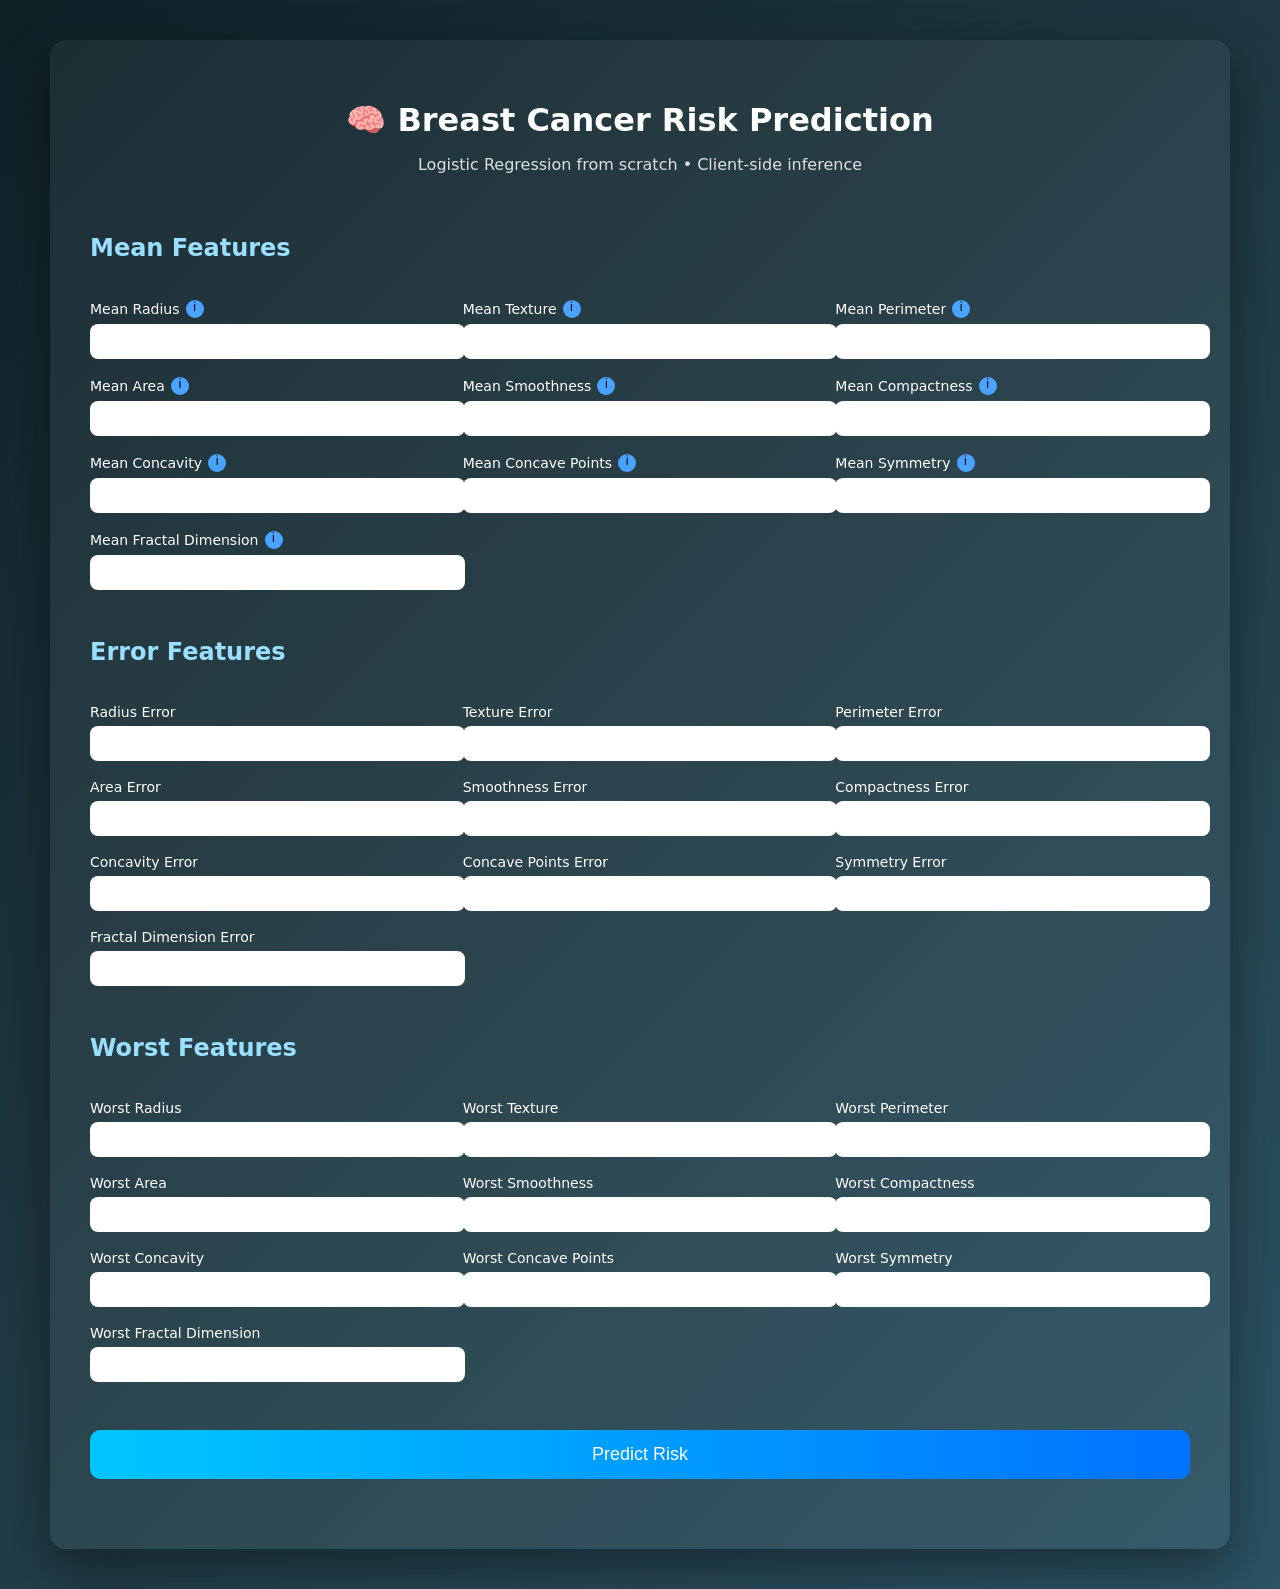
<file: index.html>
<!DOCTYPE html>
<html lang="en">
<head>
  <meta charset="UTF-8">
  <title>Breast Cancer Risk Prediction</title>
  <link rel="stylesheet" href="style.css">
</head>
<body>

<div class="container">
  <h1>🧠 Breast Cancer Risk Prediction</h1>
  <p class="subtitle">
    Logistic Regression from scratch • Client-side inference
  </p>

  <form id="predict-form" class="grid">

    <!-- ===== MEAN FEATURES ===== -->
    <h2>Mean Features</h2>

    <div class="field">
      <label>
        Mean Radius
        <span class="info" data-tooltip="Average distance from the center to the tumor boundary.">i</span>
      </label>
      <input type="number" step="any" name="mean_radius" required>
    </div>

    <div class="field">
      <label>
        Mean Texture
        <span class="info" data-tooltip="Standard deviation of gray-scale values.">i</span>
      </label>
      <input type="number" step="any" name="mean_texture" required>
    </div>

    <div class="field">
      <label>
        Mean Perimeter
        <span class="info" data-tooltip="Mean size of the tumor perimeter.">i</span>
      </label>
      <input type="number" step="any" name="mean_perimeter" required>
    </div>

    <div class="field">
      <label>
        Mean Area
        <span class="info" data-tooltip="Mean area of the tumor.">i</span>
      </label>
      <input type="number" step="any" name="mean_area" required>
    </div>

    <div class="field">
      <label>
        Mean Smoothness
        <span class="info" data-tooltip="Local variation in radius lengths.">i</span>
      </label>
      <input type="number" step="any" name="mean_smoothness" required>
    </div>

    <div class="field">
      <label>
        Mean Compactness
        <span class="info" data-tooltip="(Perimeter² / Area − 1). Measures compactness.">i</span>
      </label>
      <input type="number" step="any" name="mean_compactness" required>
    </div>

    <div class="field">
      <label>
        Mean Concavity
        <span class="info" data-tooltip="Severity of concave portions of the contour.">i</span>
      </label>
      <input type="number" step="any" name="mean_concavity" required>
    </div>

    <div class="field">
      <label>
        Mean Concave Points
        <span class="info" data-tooltip="Number of concave portions of the contour.">i</span>
      </label>
      <input type="number" step="any" name="mean_concave_points" required>
    </div>

    <div class="field">
      <label>
        Mean Symmetry
        <span class="info" data-tooltip="Symmetry of the tumor shape.">i</span>
      </label>
      <input type="number" step="any" name="mean_symmetry" required>
    </div>

    <div class="field">
      <label>
        Mean Fractal Dimension
        <span class="info" data-tooltip="Complexity of the tumor boundary.">i</span>
      </label>
      <input type="number" step="any" name="mean_fractal_dimension" required>
    </div>

    <!-- ===== ERROR FEATURES ===== -->
    <h2>Error Features</h2>

    <div class="field"><label>Radius Error</label><input type="number" step="any" name="radius_error" required></div>
    <div class="field"><label>Texture Error</label><input type="number" step="any" name="texture_error" required></div>
    <div class="field"><label>Perimeter Error</label><input type="number" step="any" name="perimeter_error" required></div>
    <div class="field"><label>Area Error</label><input type="number" step="any" name="area_error" required></div>
    <div class="field"><label>Smoothness Error</label><input type="number" step="any" name="smoothness_error" required></div>
    <div class="field"><label>Compactness Error</label><input type="number" step="any" name="compactness_error" required></div>
    <div class="field"><label>Concavity Error</label><input type="number" step="any" name="concavity_error" required></div>
    <div class="field"><label>Concave Points Error</label><input type="number" step="any" name="concave_points_error" required></div>
    <div class="field"><label>Symmetry Error</label><input type="number" step="any" name="symmetry_error" required></div>
    <div class="field"><label>Fractal Dimension Error</label><input type="number" step="any" name="fractal_dimension_error" required></div>

    <!-- ===== WORST FEATURES ===== -->
    <h2>Worst Features</h2>

    <div class="field"><label>Worst Radius</label><input type="number" step="any" name="worst_radius" required></div>
    <div class="field"><label>Worst Texture</label><input type="number" step="any" name="worst_texture" required></div>
    <div class="field"><label>Worst Perimeter</label><input type="number" step="any" name="worst_perimeter" required></div>
    <div class="field"><label>Worst Area</label><input type="number" step="any" name="worst_area" required></div>
    <div class="field"><label>Worst Smoothness</label><input type="number" step="any" name="worst_smoothness" required></div>
    <div class="field"><label>Worst Compactness</label><input type="number" step="any" name="worst_compactness" required></div>
    <div class="field"><label>Worst Concavity</label><input type="number" step="any" name="worst_concavity" required></div>
    <div class="field"><label>Worst Concave Points</label><input type="number" step="any" name="worst_concave_points" required></div>
    <div class="field"><label>Worst Symmetry</label><input type="number" step="any" name="worst_symmetry" required></div>
    <div class="field"><label>Worst Fractal Dimension</label><input type="number" step="any" name="worst_fractal_dimension" required></div>

    <button type="submit" class="btn">Predict Risk</button>
  </form>

  <div id="result"></div>
</div>

<script src="script.js"></script>
</body>
</html>
</file>
<file: style.css>
body {
  font-family: Inter, system-ui, sans-serif;
  background: linear-gradient(135deg, #0f2027, #203a43, #2c5364);
  color: #fff;
  margin: 0;
  padding: 40px;
}

.container {
  max-width: 1100px;
  margin: auto;
  background: rgba(255,255,255,0.05);
  border-radius: 16px;
  padding: 40px;
  box-shadow: 0 20px 50px rgba(0,0,0,0.4);
}

h1 {
  text-align: center;
  margin-bottom: 10px;
}

.subtitle {
  text-align: center;
  opacity: 0.85;
  margin-bottom: 30px;
}

h2 {
  grid-column: span 3;
  margin-top: 30px;
  color: #9adfff;
}

.grid {
  display: grid;
  grid-template-columns: repeat(3, 1fr);
  gap: 18px;
}

.field label {
  font-size: 14px;
  display: flex;
  align-items: center;
  gap: 6px;
}

.field input {
  width: 100%;
  padding: 10px;
  border-radius: 8px;
  border: none;
  margin-top: 6px;
}

.info {
  background: #4aa3ff;
  color: #000;
  border-radius: 50%;
  width: 18px;
  height: 18px;
  font-size: 12px;
  text-align: center;
  cursor: help;
  position: relative;
}

.info:hover::after {
  content: attr(data-tooltip);
  position: absolute;
  bottom: 140%;
  left: 50%;
  transform: translateX(-50%);
  background: #000;
  color: #fff;
  padding: 8px 10px;
  border-radius: 6px;
  white-space: nowrap;
  font-size: 12px;
}

.btn {
  grid-column: span 3;
  margin-top: 30px;
  padding: 14px;
  font-size: 18px;
  border-radius: 10px;
  border: none;
  cursor: pointer;
  background: linear-gradient(90deg, #00c6ff, #0072ff);
  color: #fff;
}

#result {
  margin-top: 30px;
  font-size: 18px;
  text-align: center;
}
</file>
